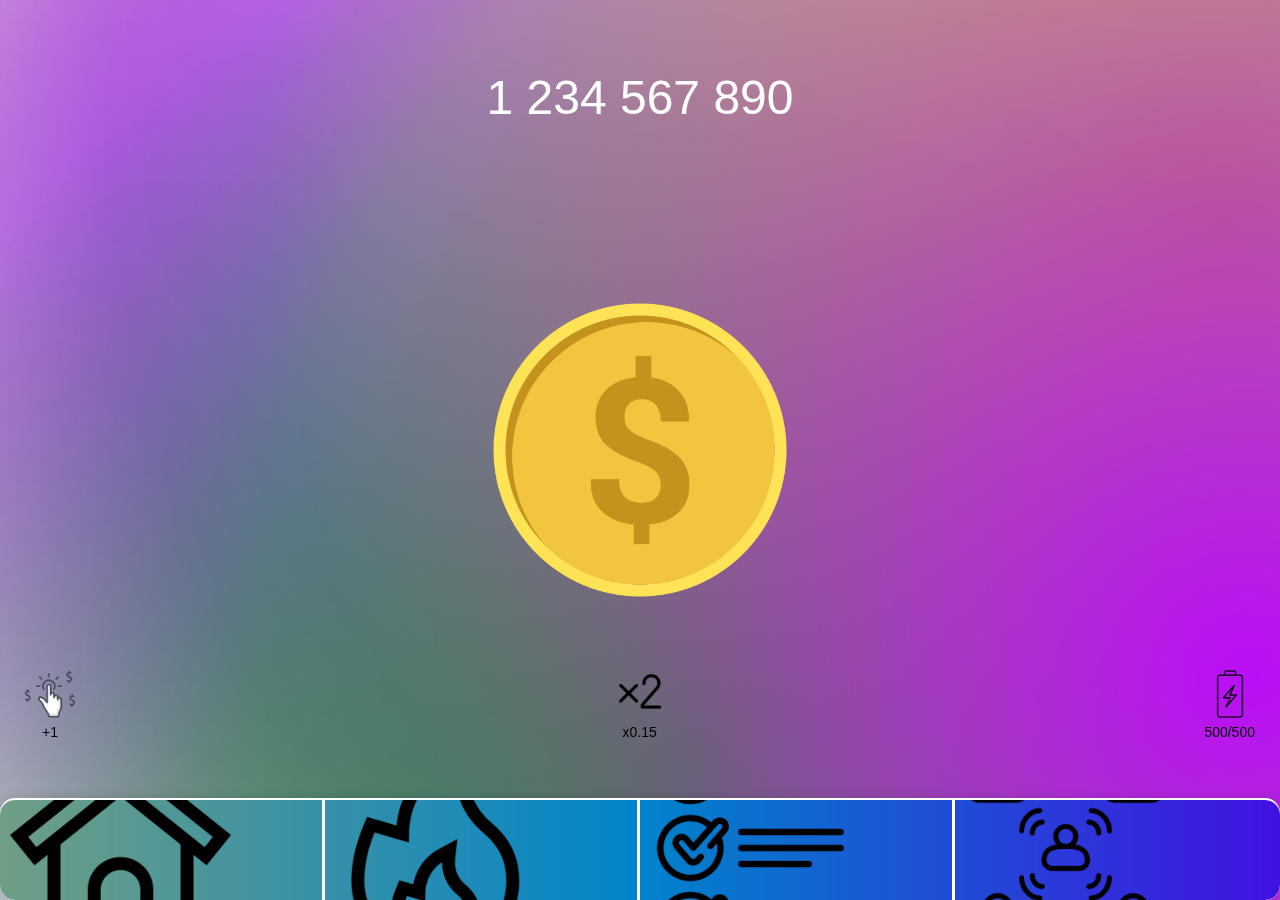
<file: index.html>
<!DOCTYPE html>
<html lang="en">
<head>
    <meta charset="UTF-8">
    <meta name="viewport" content="width=device-width, initial-scale=1.0">
    <title>Player Balance</title>
    <link rel="stylesheet" href="style-home.css">
</head>
<body>
    <div class="content">
        <!-- Контент страницы -->
    </div>

    <div class="icon-text-container">
        <div class="icon-with-text">
            <img src="icon-left.png" alt="Left Icon">
            <p>+1</p>
        </div>
        <div class="icon-with-text">
            <img src="icon-center.png" alt="Center Icon">
            <p>x0.15</p>
        </div>
        <div class="icon-with-text">
            <img src="icon-right.png" alt="Right Icon">
            <p>500/500</p>
        </div>
    </div>

    <div class="coin-icon">
        <img src="coin.png" alt="Coin Icon">
    </div>

    <div class="number-text" id="number-text">
        <!-- JavaScript добавит числа сюда -->
    </div>

    <div class="fixed-image-container">
        <img src="fixed-image.png" alt="Fixed Image" class="fixed-image">
        <div class="image-content">
            <div class="icon">
                <a href="index.html"><img src="icon1.png" alt="Icon 1"></a>
            </div>
            <div class="icon">
                <a href="boost.html"><img src="icon2.png" alt="Icon 2"></a>
            </div>
            <div class="icon">
                <a href="tasks.html"><img src="icon3.png" alt="Icon 3"></a>
            </div>
            <div class="icon">
                <a href="referrals.html"><img src="icon4.png" alt="Icon 4"></a>
            </div>
        </div>
    </div>

    <script src="script.js"></script>
</body>
</html>
</file>
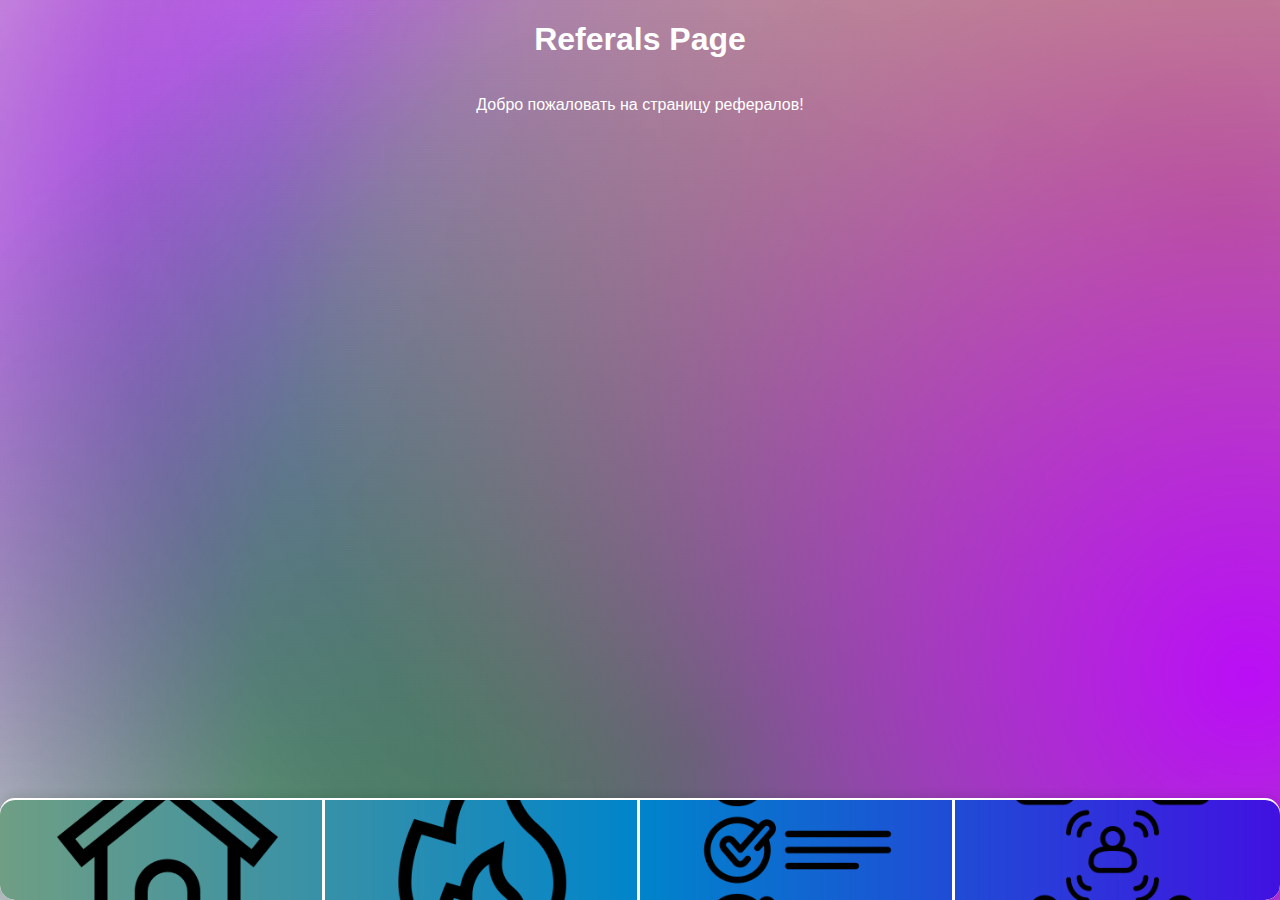
<file: referrals.html>
<!DOCTYPE html>
<html lang="en">
<head>
    <meta charset="UTF-8">
    <meta name="viewport" content="width=device-width, initial-scale=1.0, user-scalable=no">
    <title>Levels Page</title>
    <link rel="stylesheet" href="style-referrals.css"> <!-- Можно использовать тот же CSS файл или создать новый -->
</head>
<body>
    <h1>Referals Page</h1>
    <!-- Здесь будет содержимое с уровнями для прокачки -->
    <p>Добро пожаловать на страницу рефералов!</p>
    <!-- Добавьте контент уровней и другие элементы по вашему усмотрению -->
	
	    <div class="fixed-image-container">
        <img src="fixed-image.png" alt="Fixed Image" class="fixed-image">
        <div class="image-content">
			<div class="icon" data-target="index.html">
				<img src="icon1.png" alt="Icon 1">
			</div>
			<div class="icon" data-target="boost.html">
				<img src="icon2.png" alt="Icon 2">
			</div>
			<div class="icon" data-target="tasks.html">
				<img src="icon3.png" alt="Icon 3">
			</div>
			<div class="icon" data-target="referrals.html">
				<img src="icon4.png" alt="Icon 4">
			</div>
        </div>
    </div>
	
	<script src="script.js"></script>
</body>
</html>
</file>
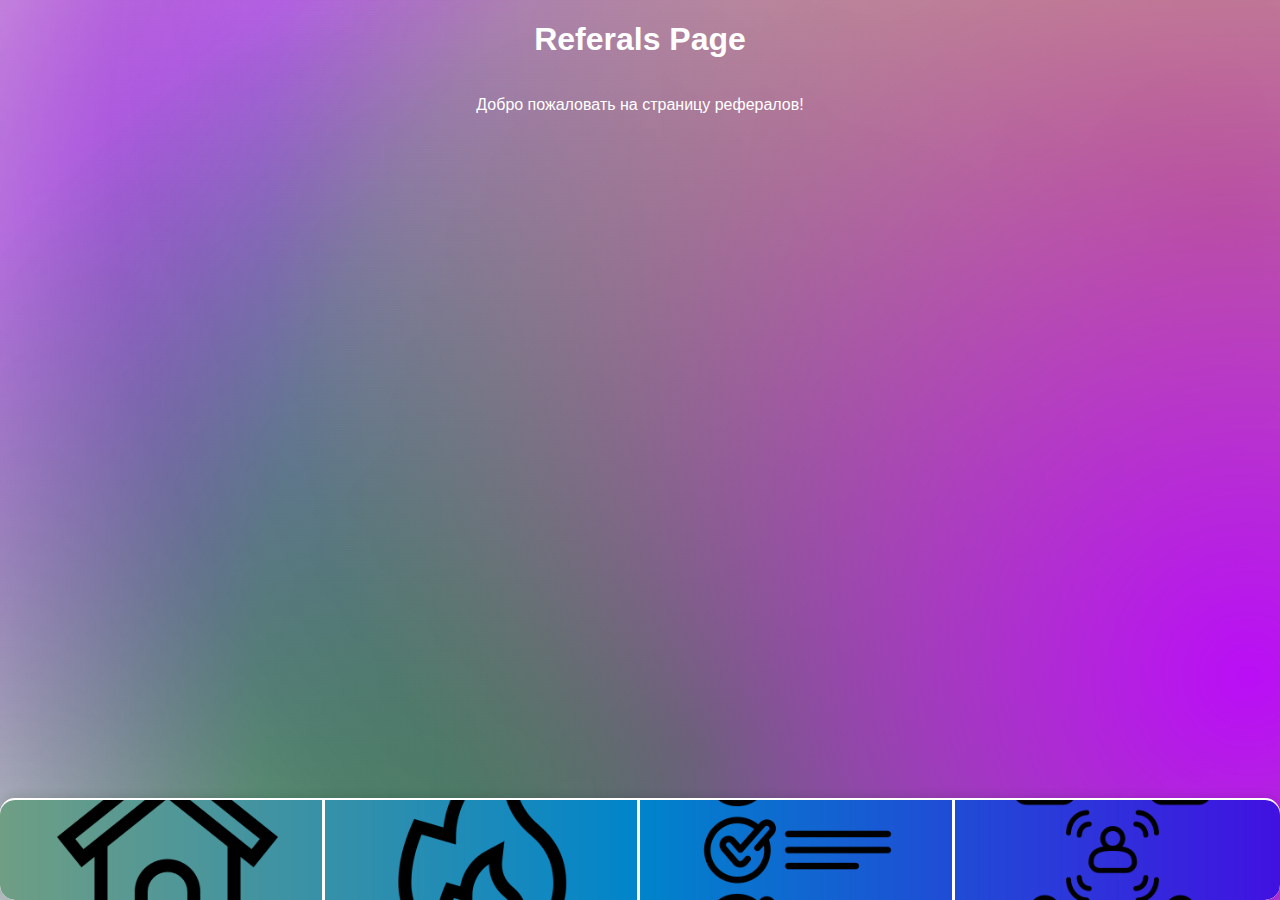
<file: tasks.html>
<!DOCTYPE html>
<html lang="en">
<head>
    <meta charset="UTF-8">
    <meta name="viewport" content="width=device-width, initial-scale=1.0, user-scalable=no">
    <title>Levels Page</title>
    <link rel="stylesheet" href="style-tasks.css"> <!-- Можно использовать тот же CSS файл или создать новый -->
</head>
<body>
    <h1>Referals Page</h1>
    <!-- Здесь будет содержимое с уровнями для прокачки -->
    <p>Добро пожаловать на страницу рефералов!</p>
    <!-- Добавьте контент уровней и другие элементы по вашему усмотрению -->
	
	    <div class="fixed-image-container">
        <img src="fixed-image.png" alt="Fixed Image" class="fixed-image">
        <div class="image-content">
			<div class="icon" data-target="index.html">
				<img src="icon1.png" alt="Icon 1">
			</div>
			<div class="icon" data-target="boost.html">
				<img src="icon2.png" alt="Icon 2">
			</div>
			<div class="icon" data-target="tasks.html">
				<img src="icon3.png" alt="Icon 3">
			</div>
			<div class="icon" data-target="referrals.html">
				<img src="icon4.png" alt="Icon 4">
			</div>
        </div>
    </div>
	
	<script src="script.js"></script>
</body>
</html>
</file>
<file: style-home.css>
/* Общие стили для body */
body {
    margin: 0;
    padding: 0;
    font-family: 'Politburo', sans-serif;
    background-image: url('background-gradient-home.png');
    background-size: cover;
    background-position: center;
    background-attachment: fixed;
    height: 100vh;
    display: flex;
    flex-direction: column;
    overflow: hidden; /* Добавлено, чтобы устранить прокрутку */
}

/* Контейнер основного контента */
.content {
    flex: 1;
    overflow: auto; /* Добавлено, чтобы контент прокручивался, а не весь body */
}

/* Контейнер для иконок с текстом */
.icon-text-container {
    position: fixed;
    bottom: 160px; /* Расположение контейнера выше нижней колонки на 25 пикселей */
    width: 100%;
    display: flex;
    justify-content: space-between;
    padding: 0 25px;
    box-sizing: border-box;
}

.icon-with-text {
    display: flex;
    flex-direction: column;
    align-items: center;
}

.icon-with-text img {
    max-height: 50px;
    cursor: default; /* Иконки не кликабельны */
}

.icon-with-text p {
    margin: 5px 0 0 0; /* Отступ сверху в 5 пикселей */
    font-size: 14px;
    color: black;
}

/* Иконка монетки */
.coin-icon {
    position: fixed;
    top: 50%; /* Позиционирование по центру экрана */
    left: 50%; /* Позиционирование по центру экрана */
    transform: translate(-50%, -50%); /* Центрирование по горизонтали и вертикали */
    display: flex;
    justify-content: center;
    align-items: center;
    z-index: 10; /* Убедитесь, что иконка над другими элементами */
    transition: transform 0.1s ease-in-out; /* Плавный переход для эффекта продавливания */
}

.coin-icon img {
    max-width: 300px; /* Настройка размера иконки */
    transition: transform 0.1s ease-in-out; /* Плавный переход для эффекта продавливания */
}

/* Эффект продавливания при нажатии */
.coin-icon:active img {
    transform: scale(0.9); /* Уменьшаем иконку до 90% при нажатии */
}

/* Стили для текстовых чисел */
.number-text {
    position: fixed;
    top: 70px; /* Отступ сверху от верхнего края страницы */
    left: 50%; /* Центрирование по горизонтали */
    transform: translateX(-50%); /* Корректировка для центрирования */
    font-size: 48px; /* Размер шрифта для чисел */
    font-family: 'Politburo', sans-serif; /* Используемый шрифт */
    color: white; /* Цвет текста */
    white-space: nowrap; /* Запрещаем перенос текста на следующую строку */
    text-align: center; /* Центрируем текст по горизонтали */
    z-index: 10; /* Убедитесь, что элемент отображается поверх других */
}

/* Фиксированная картинка */
.fixed-image-container {
    position: fixed;
    bottom: 0;
    width: 100%;
    height: 100px; /* Фиксированная высота контейнера */
    display: flex;
    justify-content: center; /* Центрирование по горизонтали */
    align-items: center;
    background-color: rgba(255, 255, 255, 0.8); /* Прозрачный белый фон */
    border-top: 2px solid white; /* Белая обводка сверху */
    border-radius: 15px; /* Скошенные углы */
    box-shadow: 0 -2px 10px rgba(0, 0, 0, 0.1); /* Тень для эффекта */
    overflow: hidden; /* Для обрезки содержимого, выходящего за границы */
}

/* Фиксированная картинка */
.fixed-image {
    width: 100%;
    height: 100%; /* Фиксированная высота картинки */
    object-fit: cover; /* Обеспечивает сохранение соотношения сторон */
    border-radius: 15px; /* Скошенные углы */
}

/* Контент внутри картинки */
.image-content {
    position: absolute;
    display: flex;
    justify-content: space-around;/* Равномерное распределение иконок */
    align-items: center;
    width: 100%;
    height: 100%;
    padding: 10px;
    box-sizing: border-box; /* Включаем padding в размеры элемента */
}

/* Стили для иконок */
.icon {
    flex: 1;
    display: flex;
    justify-content: center;
    align-items: center;
    position: relative; /* Для псевдоэлементов */
}

.icon img {
    max-height: 70%; /* Настройка высоты иконок */
    max-width: 70%;  /* Настройка ширины иконок */
}

/* Псевдоэлементы для разделительных линий */
.icon:not(:last-child)::after {
    content: '';
    position: absolute;
    right: 0;
    top: 50%; /* Центрирование по вертикали */
    transform: translateY(-50%);
    height: 60%; /* Высота разделительной линии */
    width: 3px; /* Ширина разделительной линии */
    background-color: white; /* Цвет разделительной линии */
    border-radius: 5px; /* Закругленные края */
    z-index: 0; /* Разделительные черты ниже иконок */
}
</file>
<file: style-referrals.css>
/* Общие стили для body */
body {
    margin: 0;
    padding: 0;
    font-family: 'Politburo', sans-serif;
    background-image: url('background-gradient-home.png');
    background-size: cover;
    background-position: center;
    background-attachment: fixed;
    height: 100vh;
    display: flex;
    flex-direction: column;
    overflow: hidden; /* Добавлено, чтобы устранить прокрутку */
}

/* Заголовок страницы */
h1 {
    text-align: center;
    color: white;
}

/* Контейнер для текста страницы */
p {
    text-align: center;
    color: white;
}

/* Фиксированная картинка */
.fixed-image-container {
    position: fixed;
    bottom: 0;
    width: 100%;
    height: 100px; /* Фиксированная высота контейнера */
    display: flex;
    justify-content: center; /* Центрирование по горизонтали */
    align-items: center;
    background-color: rgba(255, 255, 255, 0.8); /* Прозрачный белый фон */
    border-top: 2px solid white; /* Белая обводка сверху */
    border-radius: 15px; /* Скошенные углы */
    box-shadow: 0 -2px 10px rgba(0, 0, 0, 0.1); /* Тень для эффекта */
    overflow: hidden; /* Для обрезки содержимого, выходящего за границы */
}

/* Фиксированная картинка */
.fixed-image {
    width: 100%;
    height: 100%; /* Фиксированная высота картинки */
    object-fit: cover; /* Обеспечивает сохранение соотношения сторон */
    border-radius: 15px; /* Скошенные углы */
}

/* Контент внутри картинки */
.image-content {
    position: absolute;
    display: flex;
    justify-content: space-around;/* Равномерное распределение иконок */
    align-items: center;
    width: 100%;
    height: 100%;
    padding: 10px;
    box-sizing: border-box; /* Включаем padding в размеры элемента */
}

/* Стили для иконок */
.icon {
    flex: 1;
    display: flex;
    justify-content: center;
    align-items: center;
    position: relative; /* Для псевдоэлементов */
}

.icon img {
    max-height: 70%; /* Настройка высоты иконок */
    max-width: 70%;  /* Настройка ширины иконок */
}

/* Псевдоэлементы для разделительных линий */
.icon:not(:last-child)::after {
    content: '';
    position: absolute;
    right: 0;
    top: 50%; /* Центрирование по вертикали */
    transform: translateY(-50%);
    height: 60%; /* Высота разделительной линии */
    width: 3px; /* Ширина разделительной линии */
    background-color: white; /* Цвет разделительной линии */
    border-radius: 5px; /* Закругленные края */
    z-index: 0; /* Разделительные черты ниже иконок */
}
</file>
<file: style-tasks.css>
/* Общие стили для body */
body {
    margin: 0;
    padding: 0;
    font-family: 'Politburo', sans-serif;
    background-image: url('background-gradient-home.png');
    background-size: cover;
    background-position: center;
    background-attachment: fixed;
    height: 100vh;
    display: flex;
    flex-direction: column;
    overflow: hidden; /* Добавлено, чтобы устранить прокрутку */
}

/* Заголовок страницы */
h1 {
    text-align: center;
    color: white;
}

/* Контейнер для текста страницы */
p {
    text-align: center;
    color: white;
}

/* Фиксированная картинка */
.fixed-image-container {
    position: fixed;
    bottom: 0;
    width: 100%;
    height: 100px; /* Фиксированная высота контейнера */
    display: flex;
    justify-content: center; /* Центрирование по горизонтали */
    align-items: center;
    background-color: rgba(255, 255, 255, 0.8); /* Прозрачный белый фон */
    border-top: 2px solid white; /* Белая обводка сверху */
    border-radius: 15px; /* Скошенные углы */
    box-shadow: 0 -2px 10px rgba(0, 0, 0, 0.1); /* Тень для эффекта */
    overflow: hidden; /* Для обрезки содержимого, выходящего за границы */
}

/* Фиксированная картинка */
.fixed-image {
    width: 100%;
    height: 100%; /* Фиксированная высота картинки */
    object-fit: cover; /* Обеспечивает сохранение соотношения сторон */
    border-radius: 15px; /* Скошенные углы */
}

/* Контент внутри картинки */
.image-content {
    position: absolute;
    display: flex;
    justify-content: space-around;/* Равномерное распределение иконок */
    align-items: center;
    width: 100%;
    height: 100%;
    padding: 10px;
    box-sizing: border-box; /* Включаем padding в размеры элемента */
}

/* Стили для иконок */
.icon {
    flex: 1;
    display: flex;
    justify-content: center;
    align-items: center;
    position: relative; /* Для псевдоэлементов */
}

.icon img {
    max-height: 70%; /* Настройка высоты иконок */
    max-width: 70%;  /* Настройка ширины иконок */
}

/* Псевдоэлементы для разделительных линий */
.icon:not(:last-child)::after {
    content: '';
    position: absolute;
    right: 0;
    top: 50%; /* Центрирование по вертикали */
    transform: translateY(-50%);
    height: 60%; /* Высота разделительной линии */
    width: 3px; /* Ширина разделительной линии */
    background-color: white; /* Цвет разделительной линии */
    border-radius: 5px; /* Закругленные края */
    z-index: 0; /* Разделительные черты ниже иконок */
}
</file>
